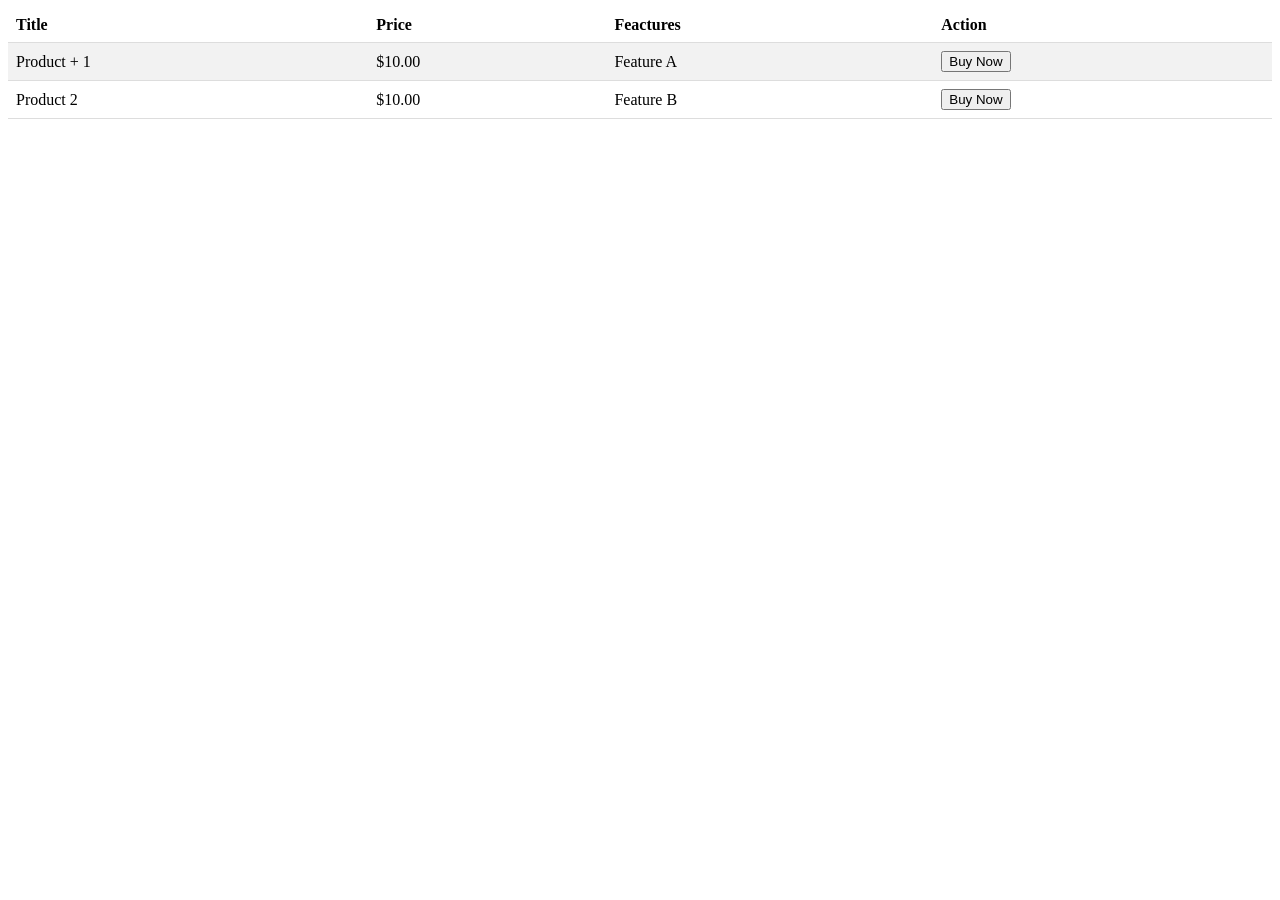
<file: E4.html>
<!DOCTYPE html>
<html lang="en">
<head>
    <meta charset="UTF-8">
    <meta name="viewport" content="width=device-width, initial-scale=1.0">
    <title>Document</title>
    <link rel="stylesheet" href="E4.css">
</head>
<body>
    <table>
        <tr>
            <th>Title</th>
            <th>Price</th>
            <th>Feactures</th>
            <th>Action</th>
        </tr>
        <tr>
            <td>Product +
                1</td>
            <td>$10.00</td>
            <td>Feature A</td>
            <td><button>Buy Now</button></td>
        </tr>
        <tr>
            <td>Product 2</td>
            <td>$10.00</td>
            <td>Feature B</td>
            <td><button>Buy Now</button></td>
        </tr>
    </table>
</body>
</html>
</file>
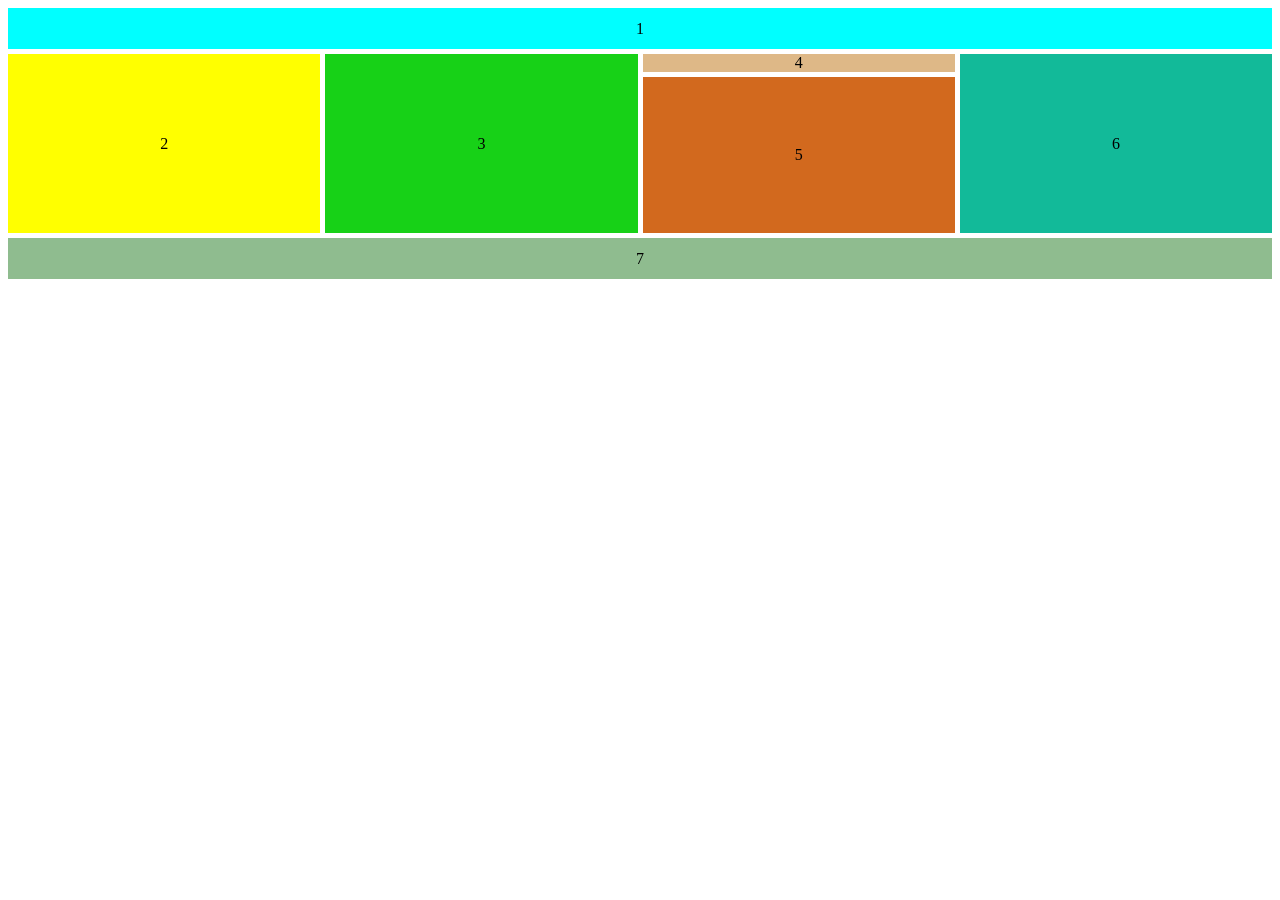
<file: GridLayout.html>
<!DOCTYPE html>
<html lang="en">
<head>
    
    <title>Grid</title>
    <link rel="stylesheet" href="gridlayout.css">
</head>
<body>
    <div class="container">
            <div class="one">1</div>
            <div class="two">2</div>
            <div class="three">3</div>
            <div class="four">4</div>
            <div class="five">5</div>
            <div class="six">6</div>
            <div class="seven">7</div>
    </div>
</body>
</html>
</file>
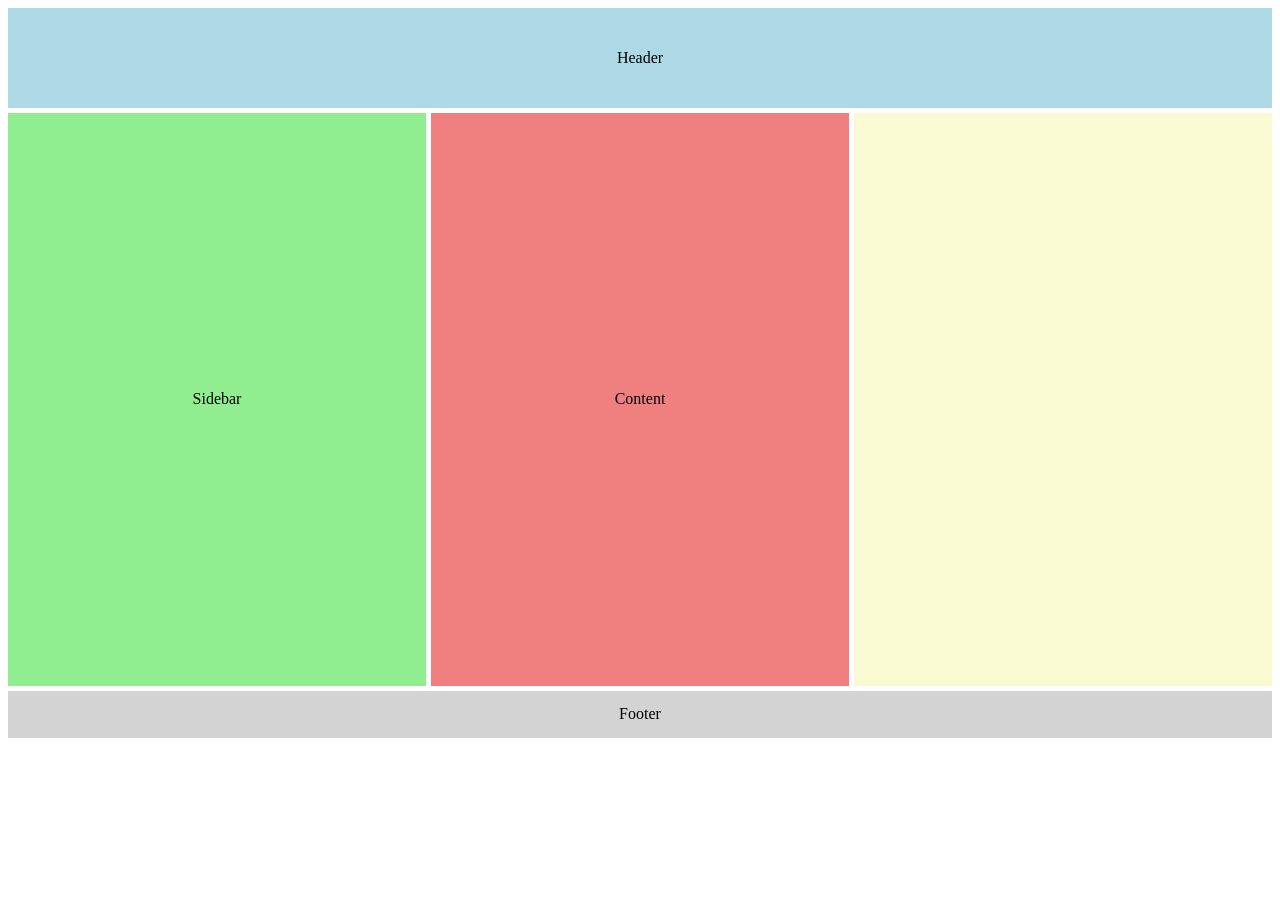
<file: Gridlayout1.html>
<!DOCTYPE html>
<html lang="en">
<head>
    <meta charset="UTF-8">
    <meta name="viewport" content="width=device-width, initial-scale=1.0">
    <title>Grid Layout2</title>
    <link rel="stylesheet" href="gridlayout1.css">
</head>
<body>
    <div class="container">
        <div class="header">Header</div>
        <div class="sidebar">Sidebar</div>
        <div class="content">Content</div>
        <div class="adsbar">
            <iframe src="https://vrtowingservice.ccbp.tech/" width="100%" height="100%" frameborder="0"></iframe>
        </div>
        <div class="footer">Footer</div>
    </div>
</body>
</html>
</file>
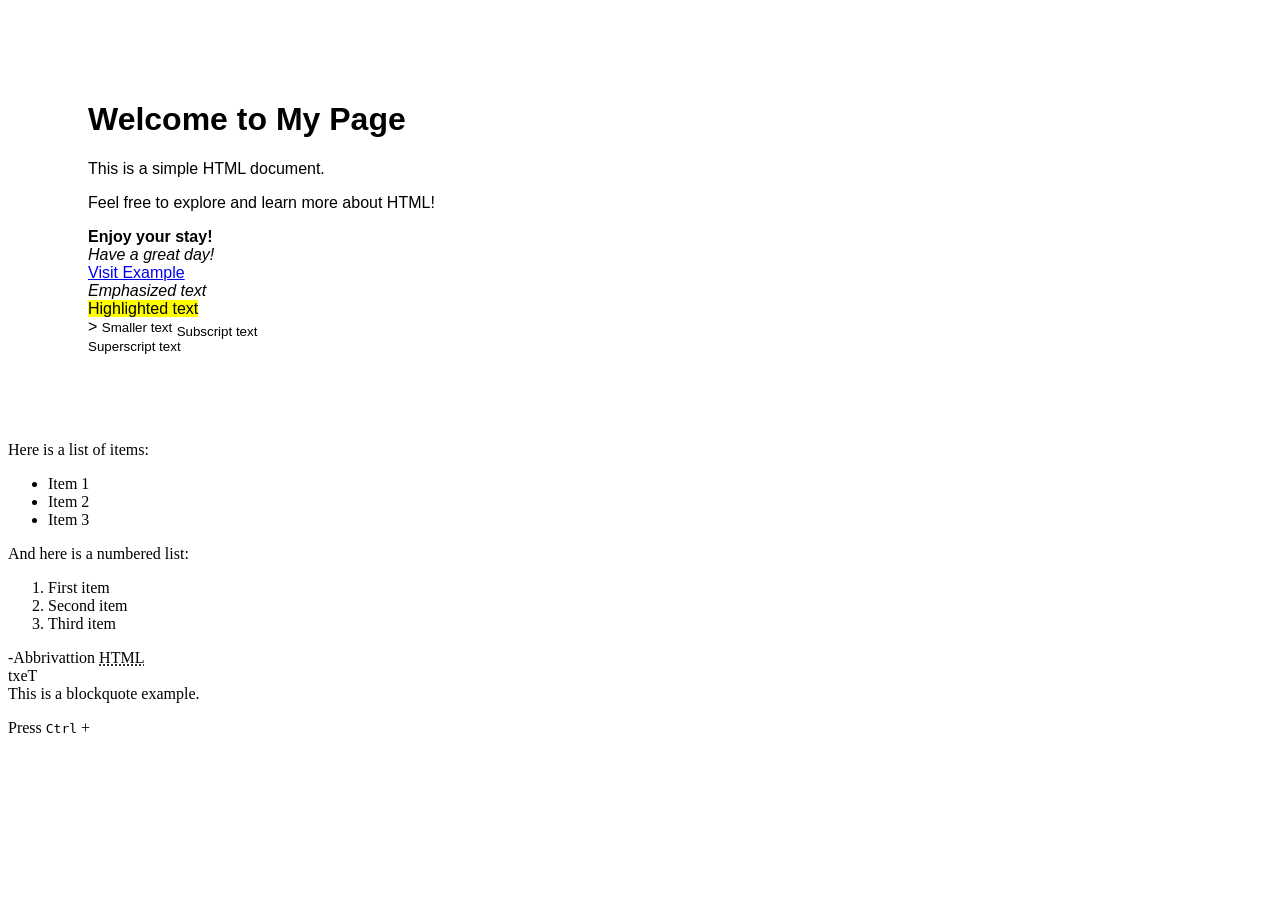
<file: h.html>
<!DOCTYPE html>
<html lang="en">
<head>
    <meta charset="UTF-8">
    <meta name="viewport" content="width=device-width, initial-scale=1.0">
    <title>Document</title>
    <link rel="stylesheet" href="c.css">
</head>
<body>
    <div class="bg">
    <h1>Welcome to My Page</h1>
    <p>This is a simple HTML document.</p>
    <p>Feel free to explore and learn more about HTML!</p>
    <strong>Enjoy your stay!</strong><br/>
    <i>Have a great day!</i><br/>
    <a href="https://www.example.com">Visit Example</a><br/>
    <em>Emphasized text</em><br/>
    <mark>Highlighted text</mark><br/>>
    <small>Smaller text</small>
    <sub>Subscript text</sub><br/>
    <sup>Superscript text</sup><br/>
    </div>
    <div class="b">
        <p>Here is a list of items:</p>
        <ul>
            <li>Item 1</li>
            <li>Item 2</li>
            <li>Item 3</li>
        </ul>
        <p>And here is a numbered list:</p>
        <ol>
            <li>First item</li>
            <li>Second item</li>
            <li>Third item</li>
        </ol>
        <abbr> -Abbrivattion</abbr>
        <abbr title="HyperText Markup Language">HTML</abbr><br>
        <bdo dir="rtl">Text</bdo><br>
        <blackquote cite="https://www.example.com">
            This is a blockquote example. 
        </blackquote>
        <p>Press <kbd>Ctrl</kbd> + </p>

    </div>
</body>
</html>
</file>
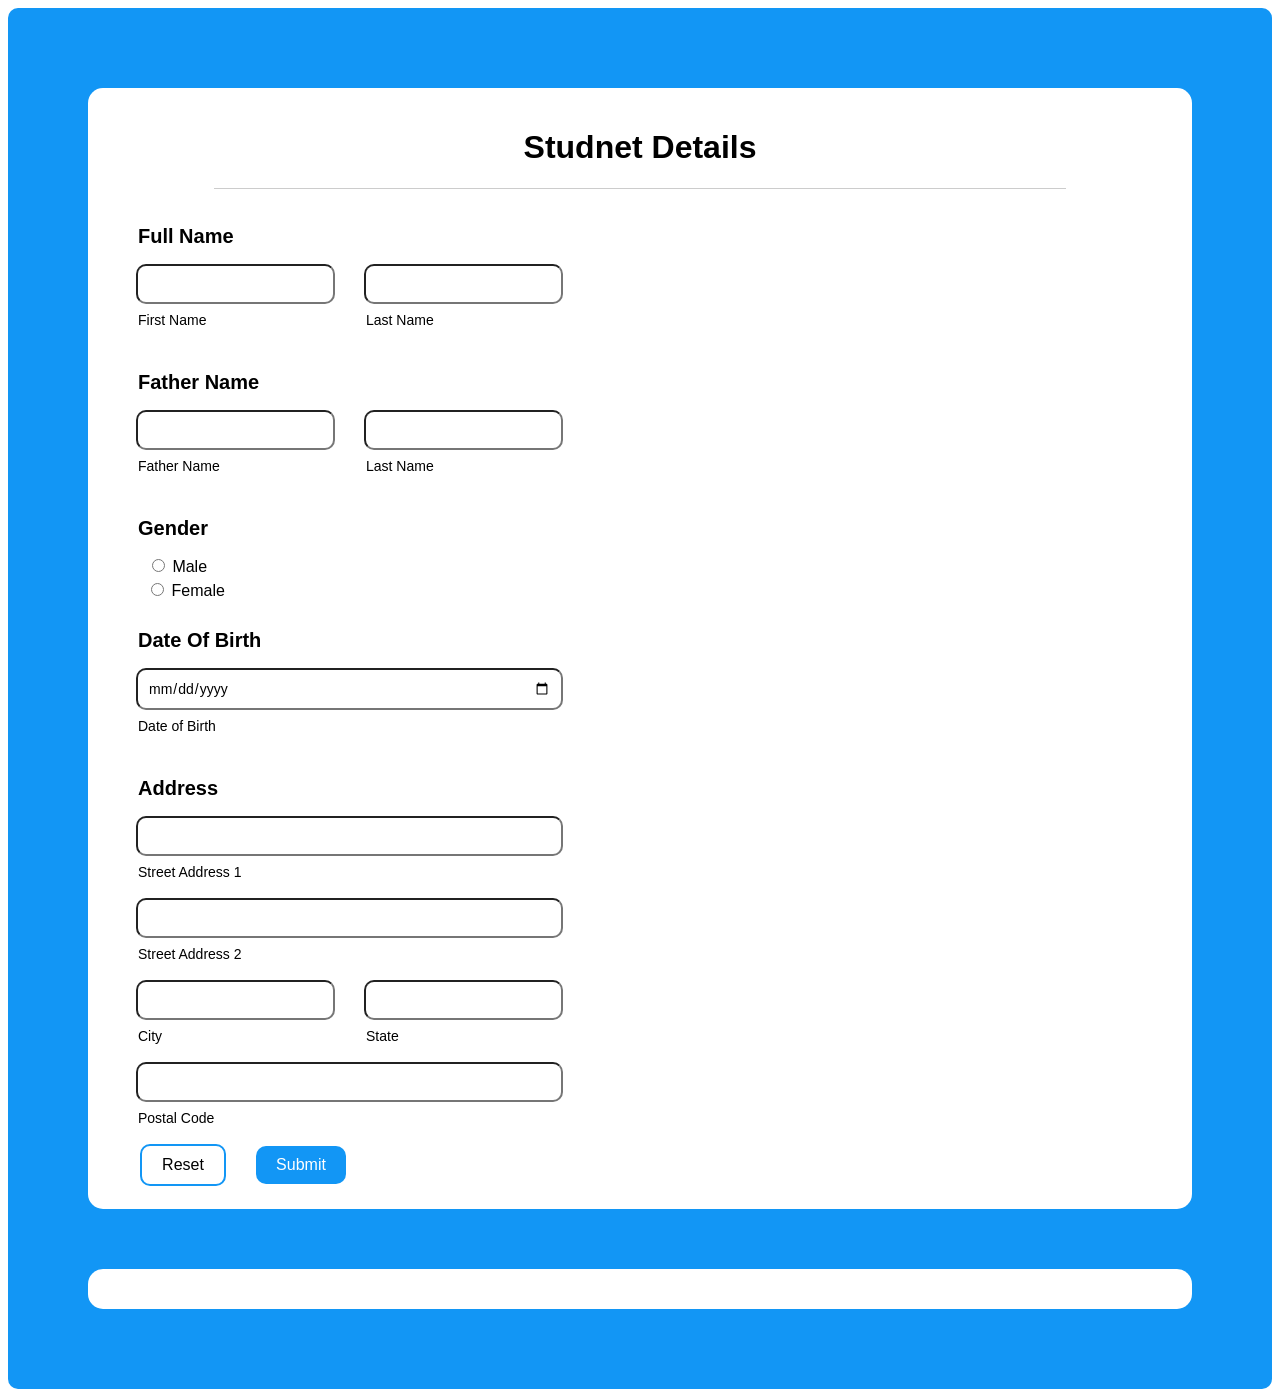
<file: Home.html>
<!DOCTYPE html>
<html lang="en">
<head>
    <meta charset="utf-8">
    <meta name="viewport" content="width=device-width, initial-scale=1">
    <title>Yaswanth</title>
    <link rel="stylesheet" href="c.css">
    
</head>
<body>
    <div class="bg-container">
        <div class="bg">
            <h1>Studnet Details</h1>
            <hr>
        
            <form id="form" onsubmit="return displayData()">
            <table>
                <tr>
                <td>
                    <p class="p-field">Full Name </p>
                </td>
                </tr>
                <tr>
                    <td>
                        <input type="text" id="f-name" class="input-field" >
                        <p for="name" class="input-label">First Name</p>
                    </td>
                    <td>
                        <input type="text" id="surname" class="input-field" >
                        <p for="surname" class="input-label">Last Name</p>
                    </td>
                </tr>
                <td>
                    <p class="p-field">Father Name </p>
                </td>
                </tr>
                <tr>
                    <td>
                        <input type="text" id="ff-name" class="input-field" >
                        <p for="name" class="input-label">Father Name</p>
                    </td>
                    <td>
                        <input type="text" id="f-surname" class="input-field">
                        <p for="surname" class="input-label">Last Name</p>
                    </td>
                </tr>
                <tr>
                <td>
                    <p class="p-field">Gender </p>
                </td>
                </tr>
                <tr>
                    <td>
                        <input type="radio" id="gender" class="input">
                        <label class="input-label-radio">Male</label>
                        
                    </td>
                </tr>
                <tr>
                    <td>
                        <input type="radio" id="gender" class="input1">
                        <label class="input-label-radio">Female</label>
                    </td>
                </tr>
                
                <tr>
                <td>
                    <p class="p-field">Date Of Birth </p>
                </td>
                </tr>
                <tr>
                    <td>
                        <input type="date" id="dob" class="input-field-address" max="2006-08-06" min="1947-01-01">
                        <p for="dob" class="input-label">Date of Birth</p>
                    </td>
                </tr>


                <tr>
                <td>
                    <p class="p-field">Address </p>
                </td>
                </tr>
                <tr>
                    <td>
                        <input type="text" id="address" class="input-field-address">
                        <p for="name" class="input-label">Street Address 1</p>
                    </td>
                </tr>
                <tr>
                    <td>
                        <input type="text" id="address1" class="input-field-address">
                        <p for="name" class="input-label">Street Address 2</p>
                    </td>
                </tr>
                <tr>
                    <td>
                        <input type="text" id="city" class="input-field">
                        <p for="name" class="input-label">City</p>
                    </td>
                    <td>
                        <input type="text" id="state" class="input-field">
                        <p for="name" class="input-label">State</p>
                    </td>
                </tr>
                <tr>
                    <td>
                        <input  type="number" id="postal-code" min="500000" max="599999" class="input-field-address">
                        <p for="name" class="input-label">Postal Code</p>
                    </td>
                </tr>
            
            <div>
                    <tr>
                        <td><input style="margin-left: -80px;" class="r-box" type="reset" id="reset"></td>
                        <td><input class="s-box" type="submit" id="submit"></td>
                    </tr>
                    
                </div>
            </table>
            </form>
        </div>
        <div class="bg b1">
            <div id="result" class="result" style="display: none;">
            <h3>Submitted Details</h3>
      <p><strong>Name:</strong> <span id="name"></span></p>
      <p><strong>Email:</strong> <span id="email"></span></p>
      <p><strong>Gender:</strong> <span id="gender"></span></p>
      <p><strong>Course:</strong> <span id="course"></span></p>
    </div>
  </div>

  <script>
    const form = document.getElementById('registrationForm');
    form.addEventListener('submit', function (event) {
      event.preventDefault(); // Prevent actual form submission

      // Get form values
      const name = document.getElementById('f-name').value;
      const email = document.getElementById('email').value;
      const gender = document.getElementById('gender').value;
      const course = document.getElementById('course').value;

      // Display results
      document.getElementById('f-name').textContent = name;
      document.getElementById('email').textContent = email;
      document.getElementById('gender').textContent = gender;
      document.getElementById('course').textContent = course;

      document.getElementById('result').style.display = 'block';
    });
  </script>
        </div>
       </div> 
    
</body>
</html>
</file>
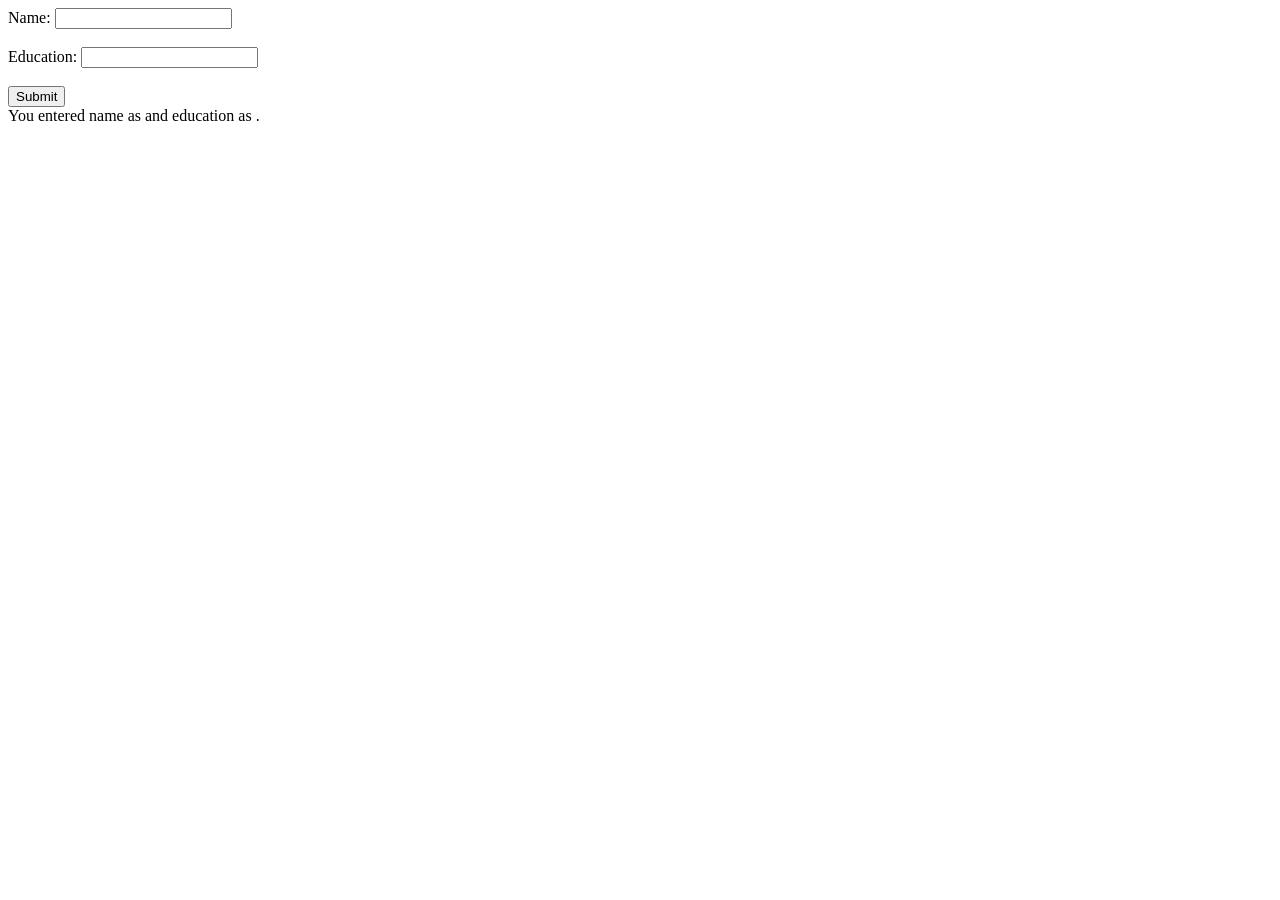
<file: registrationForm.html>
<!DOCTYPE html>
<html lang="en">
<head>
    <meta charset="UTF-8">
    <meta name="viewport" content="width=device-width, initial-scale=1.0">
    <title>Document</title>
</head>
<body>
    <form id="regform" onsubmit="return display()">
        Name: <input type="text" name="name" id="cname">
        <span id="nameerror" style="color:red;"></span><br><br>
        
        Education: <input type="text" name="education" id="ceducation"><br><br>
        
        <input type="submit" value="Submit">
    </form>

    <div>
        You entered name as <span id="displayName"></span> and education as <span id="displayEducation"></span>.
    </div>

    <script>
        function display() {
            var name = document.getElementById("cname").value.trim();
            var education = document.getElementById("ceducation").value.trim();

            if (name === "") {
                document.getElementById("nameerror").innerText = "Name is required";
                return false; // prevent form submission
            } else {
                document.getElementById("nameerror").innerText = "";
            }

            // Display the values
            document.getElementById("displayName").innerText = name;
            document.getElementById("displayEducation").innerText = education;

            return false; // prevent form submission and page refresh
        }
    </script>
</body>
</html>
</file>
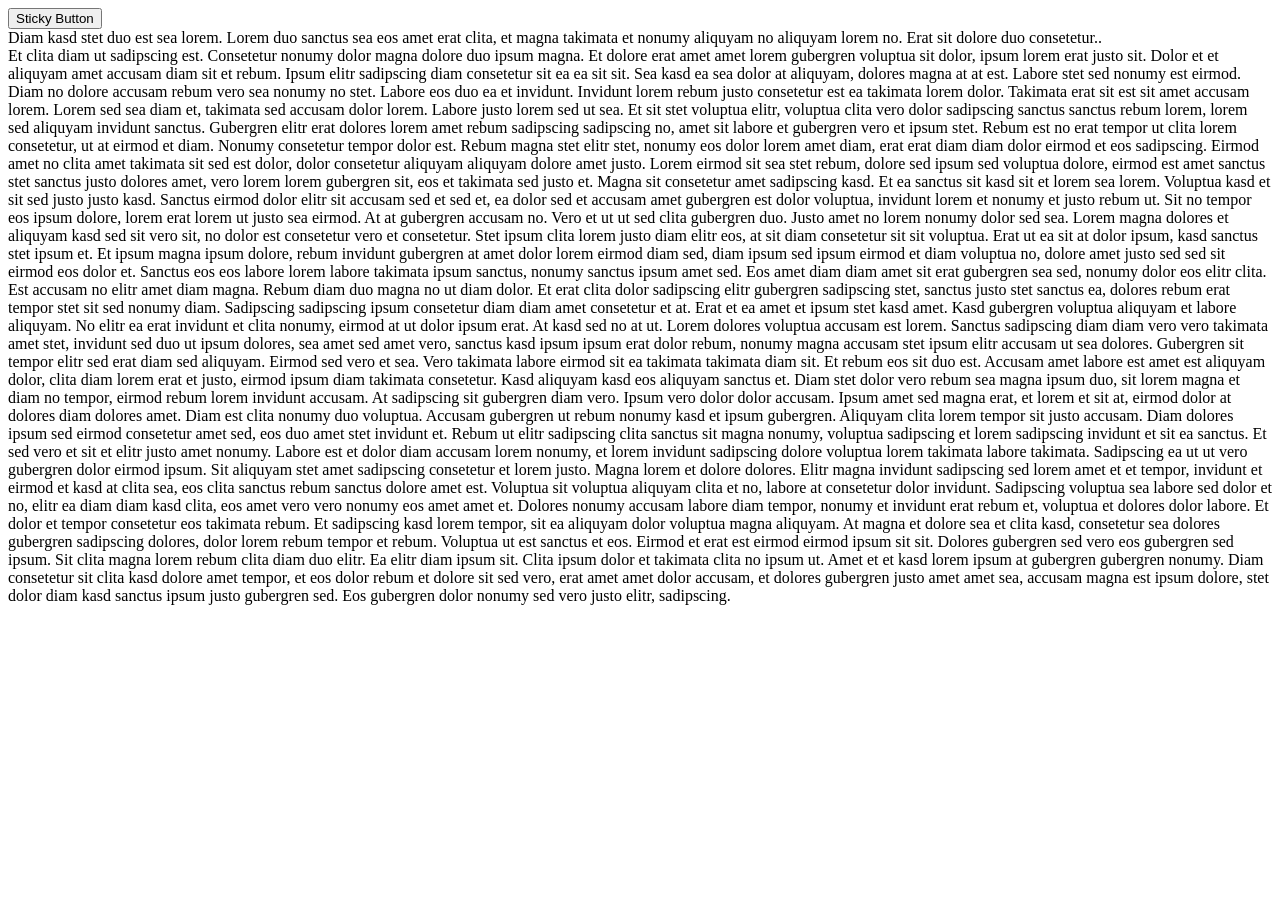
<file: StickyHearder.html>
<!DOCTYPE html>
<html lang="en">
<head>
    <meta charset="UTF-8">
    <meta name="viewport" content="width=device-width, initial-scale=1.0">
    <title>Document</title>
    <link rel="stylesheet" href="Sticky.css">
</head>
<body>
    <button>Sticky Button</button>
    <div>Diam kasd stet duo est sea lorem. Lorem duo sanctus sea eos amet erat clita, et magna takimata et nonumy aliquyam no aliquyam lorem no. Erat sit dolore duo consetetur..</div>
    <div>Et clita diam ut sadipscing est. Consetetur nonumy dolor magna dolore duo ipsum magna. Et dolore erat amet amet lorem gubergren voluptua sit dolor, ipsum lorem erat justo sit. Dolor et et aliquyam amet accusam diam sit et rebum. Ipsum elitr sadipscing diam consetetur sit ea ea sit sit. Sea kasd ea sea dolor at aliquyam, dolores magna at at est. Labore stet sed nonumy est eirmod. Diam no dolore accusam rebum vero sea nonumy no stet. Labore eos duo ea et invidunt. Invidunt lorem rebum justo consetetur est ea takimata lorem dolor. Takimata erat sit est sit amet accusam lorem. Lorem sed sea diam et, takimata sed accusam dolor lorem. Labore justo lorem sed ut sea. Et sit stet voluptua elitr, voluptua clita vero dolor sadipscing sanctus sanctus rebum lorem, lorem sed aliquyam invidunt sanctus. Gubergren elitr erat dolores lorem amet rebum sadipscing sadipscing no, amet sit labore et gubergren vero et ipsum stet. Rebum est no erat tempor ut clita lorem consetetur, ut at eirmod et diam. Nonumy consetetur tempor dolor est. Rebum magna stet elitr stet, nonumy eos dolor lorem amet diam, erat erat diam diam dolor eirmod et eos sadipscing. Eirmod amet no clita amet takimata sit sed est dolor, dolor consetetur aliquyam aliquyam dolore amet justo. Lorem eirmod sit sea stet rebum, dolore sed ipsum sed voluptua dolore, eirmod est amet sanctus stet sanctus justo dolores amet, vero lorem lorem gubergren sit, eos et takimata sed justo et. Magna sit consetetur amet sadipscing kasd. Et ea sanctus sit kasd sit et lorem sea lorem. Voluptua kasd et sit sed justo justo kasd. Sanctus eirmod dolor elitr sit accusam sed et sed et, ea dolor sed et accusam amet gubergren est dolor voluptua, invidunt lorem et nonumy et justo rebum ut. Sit no tempor eos ipsum dolore, lorem erat lorem ut justo sea eirmod. At at gubergren accusam no. Vero et ut ut sed clita gubergren duo. Justo amet no lorem nonumy dolor sed sea. Lorem magna dolores et aliquyam kasd sed sit vero sit, no dolor est consetetur vero et consetetur. Stet ipsum clita lorem justo diam elitr eos, at sit diam consetetur sit sit voluptua. Erat ut ea sit at dolor ipsum, kasd sanctus stet ipsum et. Et ipsum magna ipsum dolore, rebum invidunt gubergren at amet dolor lorem eirmod diam sed, diam ipsum sed ipsum eirmod et diam voluptua no, dolore amet justo sed sed sit eirmod eos dolor et. Sanctus eos eos labore lorem labore takimata ipsum sanctus, nonumy sanctus ipsum amet sed. Eos amet diam diam amet sit erat gubergren sea sed, nonumy dolor eos elitr clita. Est accusam no elitr amet diam magna. Rebum diam duo magna no ut diam dolor. Et erat clita dolor sadipscing elitr gubergren sadipscing stet, sanctus justo stet sanctus ea, dolores rebum erat tempor stet sit sed nonumy diam. Sadipscing sadipscing ipsum consetetur diam diam amet consetetur et at. Erat et ea amet et ipsum stet kasd amet. Kasd gubergren voluptua aliquyam et labore aliquyam. No elitr ea erat invidunt et clita nonumy, eirmod at ut dolor ipsum erat. At kasd sed no at ut. Lorem dolores voluptua accusam est lorem. Sanctus sadipscing diam diam vero vero takimata amet stet, invidunt sed duo ut ipsum dolores, sea amet sed amet vero, sanctus kasd ipsum ipsum erat dolor rebum, nonumy magna accusam stet ipsum elitr accusam ut sea dolores. Gubergren sit tempor elitr sed erat diam sed aliquyam. Eirmod sed vero et sea. Vero takimata labore eirmod sit ea takimata takimata diam sit. Et rebum eos sit duo est. Accusam amet labore est amet est aliquyam dolor, clita diam lorem erat et justo, eirmod ipsum diam takimata consetetur. Kasd aliquyam kasd eos aliquyam sanctus et. Diam stet dolor vero rebum sea magna ipsum duo, sit lorem magna et diam no tempor, eirmod rebum lorem invidunt accusam. At sadipscing sit gubergren diam vero. Ipsum vero dolor dolor accusam. Ipsum amet sed magna erat, et lorem et sit at, eirmod dolor at dolores diam dolores amet. Diam est clita nonumy duo voluptua. Accusam gubergren ut rebum nonumy kasd et ipsum gubergren. Aliquyam clita lorem tempor sit justo accusam. Diam dolores ipsum sed eirmod consetetur amet sed, eos duo amet stet invidunt et. Rebum ut elitr sadipscing clita sanctus sit magna nonumy, voluptua sadipscing et lorem sadipscing invidunt et sit ea sanctus. Et sed vero et sit et elitr justo amet nonumy. Labore est et dolor diam accusam lorem nonumy, et lorem invidunt sadipscing dolore voluptua lorem takimata labore takimata. Sadipscing ea ut ut vero gubergren dolor eirmod ipsum. Sit aliquyam stet amet sadipscing consetetur et lorem justo. Magna lorem et dolore dolores. Elitr magna invidunt sadipscing sed lorem amet et et tempor, invidunt et eirmod et kasd at clita sea, eos clita sanctus rebum sanctus dolore amet est. Voluptua sit voluptua aliquyam clita et no, labore at consetetur dolor invidunt. Sadipscing voluptua sea labore sed dolor et no, elitr ea diam diam kasd clita, eos amet vero vero nonumy eos amet amet et. Dolores nonumy accusam labore diam tempor, nonumy et invidunt erat rebum et, voluptua et dolores dolor labore. Et dolor et tempor consetetur eos takimata rebum. Et sadipscing kasd lorem tempor, sit ea aliquyam dolor voluptua magna aliquyam. At magna et dolore sea et clita kasd, consetetur sea dolores gubergren sadipscing dolores, dolor lorem rebum tempor et rebum. Voluptua ut est sanctus et eos. Eirmod et erat est eirmod eirmod ipsum sit sit. Dolores gubergren sed vero eos gubergren sed ipsum. Sit clita magna lorem rebum clita diam duo elitr. Ea elitr diam ipsum sit. Clita ipsum dolor et takimata clita no ipsum ut. Amet et et kasd lorem ipsum at gubergren gubergren nonumy. Diam consetetur sit clita kasd dolore amet tempor, et eos dolor rebum et dolore sit sed vero, erat amet amet dolor accusam, et dolores gubergren justo amet amet sea, accusam magna est ipsum dolore, stet dolor diam kasd sanctus ipsum justo gubergren sed. Eos gubergren dolor nonumy sed vero justo elitr, sadipscing.</div>
</body>
</html>
</file>
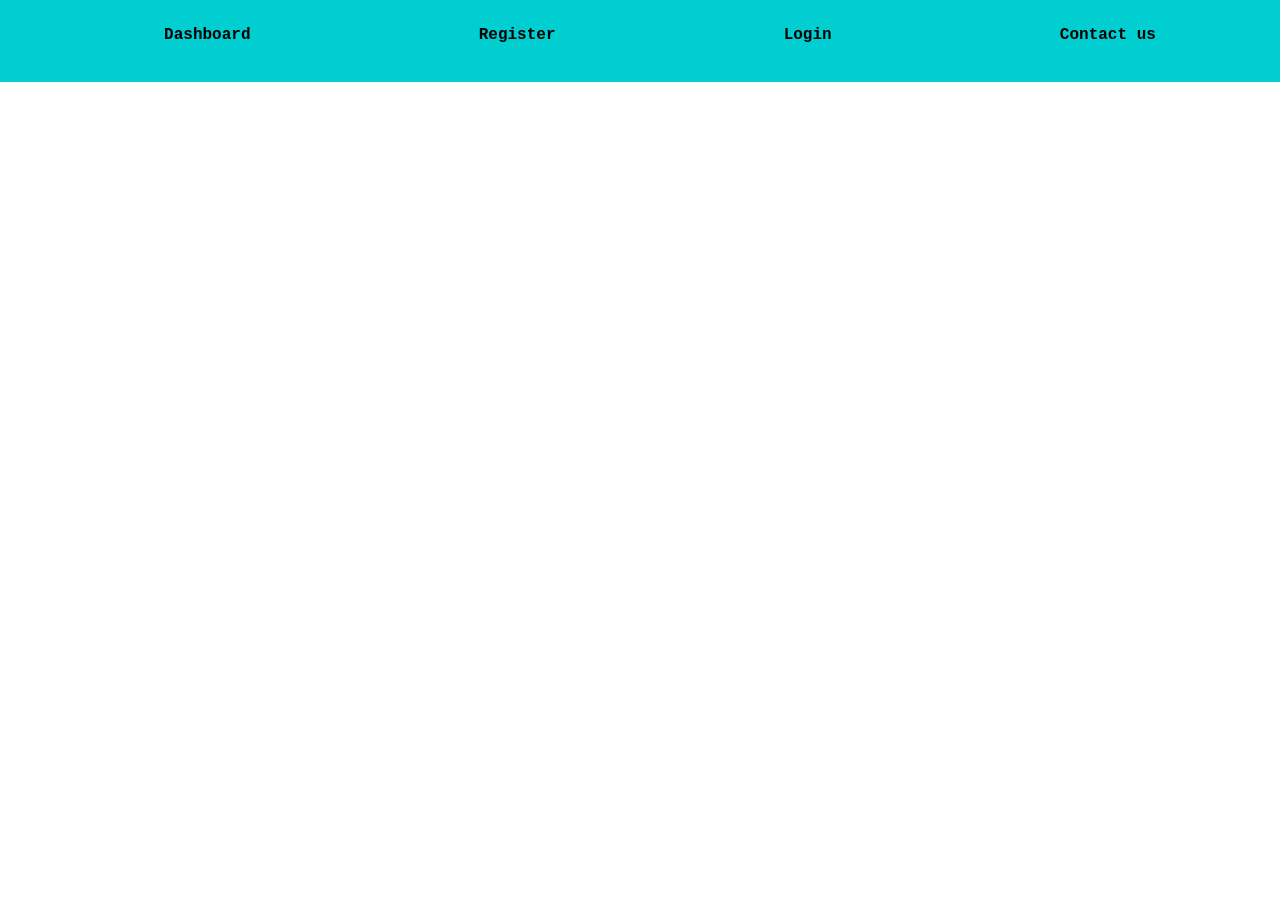
<file: task1.html>
<!DOCTYPE html>
<html lang="en">
<head>
    <meta charset="UTF-8">
    <meta name="viewport" content="width=device-width, initial-scale=1.0">
    <title>Document</title>
    <link rel="stylesheet" href="task1.css">
</head>
<body>
    <div class="bg">
        <ul>
          <li>Dashboard</li>
          <li>Register</li>
          <li>Login</li>
          <li>Contact us</li>
        </ul>
    </div>  
</body>
</html>
</file>
<file: E4.css>
table{
    width:100%;
    border-collapse: collapse;
}

td, th {
    padding:8px;
    text-align: left;
    border-bottom: 1px solid #ddd;
}

tr:nth-child(even){
    background-color: #f2f2f2;
}
tr:hover {
    background-color: #54d92c;
}
button:hover{
    background-color: #3a2cd9;
    color: white;
    padding: 10px;
    border-width: 0px;
    border-radius: 7px;
    cursor:pointer;
    transform: scale(1.2);

}
</file>
<file: gridlayout.css>
.container{
    display: grid;
    grid-template-columns: repeat(4, 1fr);
    grid-template-rows: repeat(15, 1fr);
    gap: 5px;

    
}

.one{
    grid-column: 1 / 5;
    grid-row:1/3;
    background-color: cyan;
    text-align: center;
    display: flex;
    align-items: center;
    justify-content: center;
}

.two{
    grid-column: 1/2;
    grid-row: 3/11;
    background-color: yellow;
    text-align: center;
    display: flex;
    align-items: center;
    justify-content: center;
    
}

.three{
    grid-column:2/3;
    grid-row: 3/11;
    background-color: rgb(23, 209, 23);
    text-align: center;
    display: flex;
    align-items: center;
    justify-content: center;
}

.four{
    grid-column: 3/4;
    grid-row: 3/4;
    background-color: burlywood;
    text-align: center;
    display: flex;
    align-items: center;
    justify-content: center;
}

.five{
    grid-column: 3/4;
    grid-row: 4/11;
    text-align: center;
    background-color: chocolate;
    display: flex;
    align-items: center;
    justify-content: center;
}

.six{
   grid-column: 4/5;
   grid-row: 3/11;
   background-color: rgb(18, 186, 153); 
   text-align: center;
   display: flex;
    align-items: center;
    justify-content: center;
}

.seven{
    grid-column: 1/5;
    grid-row: 11/13;
    background-color: darkseagreen;
    text-align: center;
    display: flex;
    align-items: center;
    justify-content: center;
}
</file>
<file: gridlayout1.css>
.container{
    display: grid;
    grid-template-columns: repeat(3,1fr);
    grid-template-rows:repeat(15,1fr);
    gap:5px;
}
.header{
    grid-column: 1 / 4;
    grid-row: 1 / 3;
    background-color: lightblue;
    text-align: center;
    display: flex;
    align-items: center;
    justify-content: center;
    height:100px;
}

.sidebar{
    grid-column: 1 / 2;
    grid-row: 3 / 14;
    background-color: lightgreen;
    text-align: center;
    display: flex;
    align-items: center;
    justify-content: center;
}

.content{
    grid-column: 2 / 3;
    grid-row: 3 / 14;
    background-color: lightcoral;
    text-align: center;
    display: flex;
    align-items: center;
    justify-content: center;
}

.adsbar{
    grid-column: 3 / 4;
    grid-row: 3 / 14;
    background-color: lightgoldenrodyellow;
    text-align: center;
    display: flex;
    align-items: center;
    justify-content: center;
}

.footer{
    grid-column: 1 / 4;
    grid-row:  14 / 15;
    background-color: lightgray;
    text-align: center;
    display: flex;
    align-items: center;
    justify-content: center;
}
</file>
<file: c.css>
.bg-container{
    background-color: rgb(18, 150, 245);
    padding: 20px;
    border-radius: 10px;
    text-align: center;
    
    
}

.bg{
    background-color: #ffffff;
    border-radius: 15px;
    font-family: Roboto, sans-serif;
    padding: 5px;
    padding-bottom: 30px;
    margin: 60px;
    padding: 20px;

}

.b1{
    margin-top: 10px;
    
}

hr{
    border: 0;
    height: 1px;
    background-color: #ccc;
    width: 80%;
}

.p-field{
    text-align: left;
    font-size: 20px;
    font-family: Roboto, sans-serif;
    color: rgb(0, 0, 0);
    font-weight: 400;
    margin-left: 27px;
    margin-top: 25px;
    font-weight: 550;
    margin-bottom: 12px;
}

.input-field {
    font-size: 14px;
    font-family: Roboto, sans-serif;
    color: rgb(0, 0, 0);
    font-weight: 400;
    padding:10px;
    margin-left: 25px;
    border-radius:10px;
    margin-top: 0px;
}

.input-label {
    font-size: 14px;
    font-family: Roboto, sans-serif;
    color: rgb(0, 0, 0);
    font-weight: 400;
    text-align: left;
    margin-left: 27px;
    margin-top: 8px;
}
.input{
    margin-left: -87px;
}
.input1{
    margin-left:-70px;
}

.input-field-address {
    font-size: 14px;
    font-family: Roboto, sans-serif;
    color: rgb(0, 0, 0);
    font-weight: 400;
    padding:10px;
    margin-left: 25px;
    border-radius:10px;
    margin-top: 0px;
    width:180%;
}

.r-box{
    background-color: transparent;
    color: black;
    padding: 10px 20px;
    border-radius: 10px;
    cursor: pointer;
    font-size: 16px;
    font-family: Roboto, sans-serif;
    margin-left: -80px;
    border-style: solid;
    border-color: rgb(18, 150, 245);
}

.s-box{
    background-color: rgb(18, 150, 245);
    color: white;
    padding: 10px 20px;
    border: none;
    border-radius: 10px;
    cursor: pointer;
    font-size: 16px;
    font-family: Roboto, sans-serif;
    margin-left: -300px;
}
</file>
<file: Sticky.css>
button{
    position: sticky;
    top:0;

}
</file>
<file: task1.css>
.bg{
   background-color: darkturquoise;
   padding:10px;
}

body{
    margin:0px;
    padding:0px;
}

ul{
    list-style-type: none;
    display:flex;
    justify-content: space-around;
    font-family:'Courier New', Courier, monospace;
    font-weight:bold;
    height: 30px;
}

li:hover{
    background-color: lightblue;
    display: inline;
    padding: 7px;
    cursor: pointer;
    align-items: center;
    flex-direction: row;
    border-radius: 10px;
}
</file>
